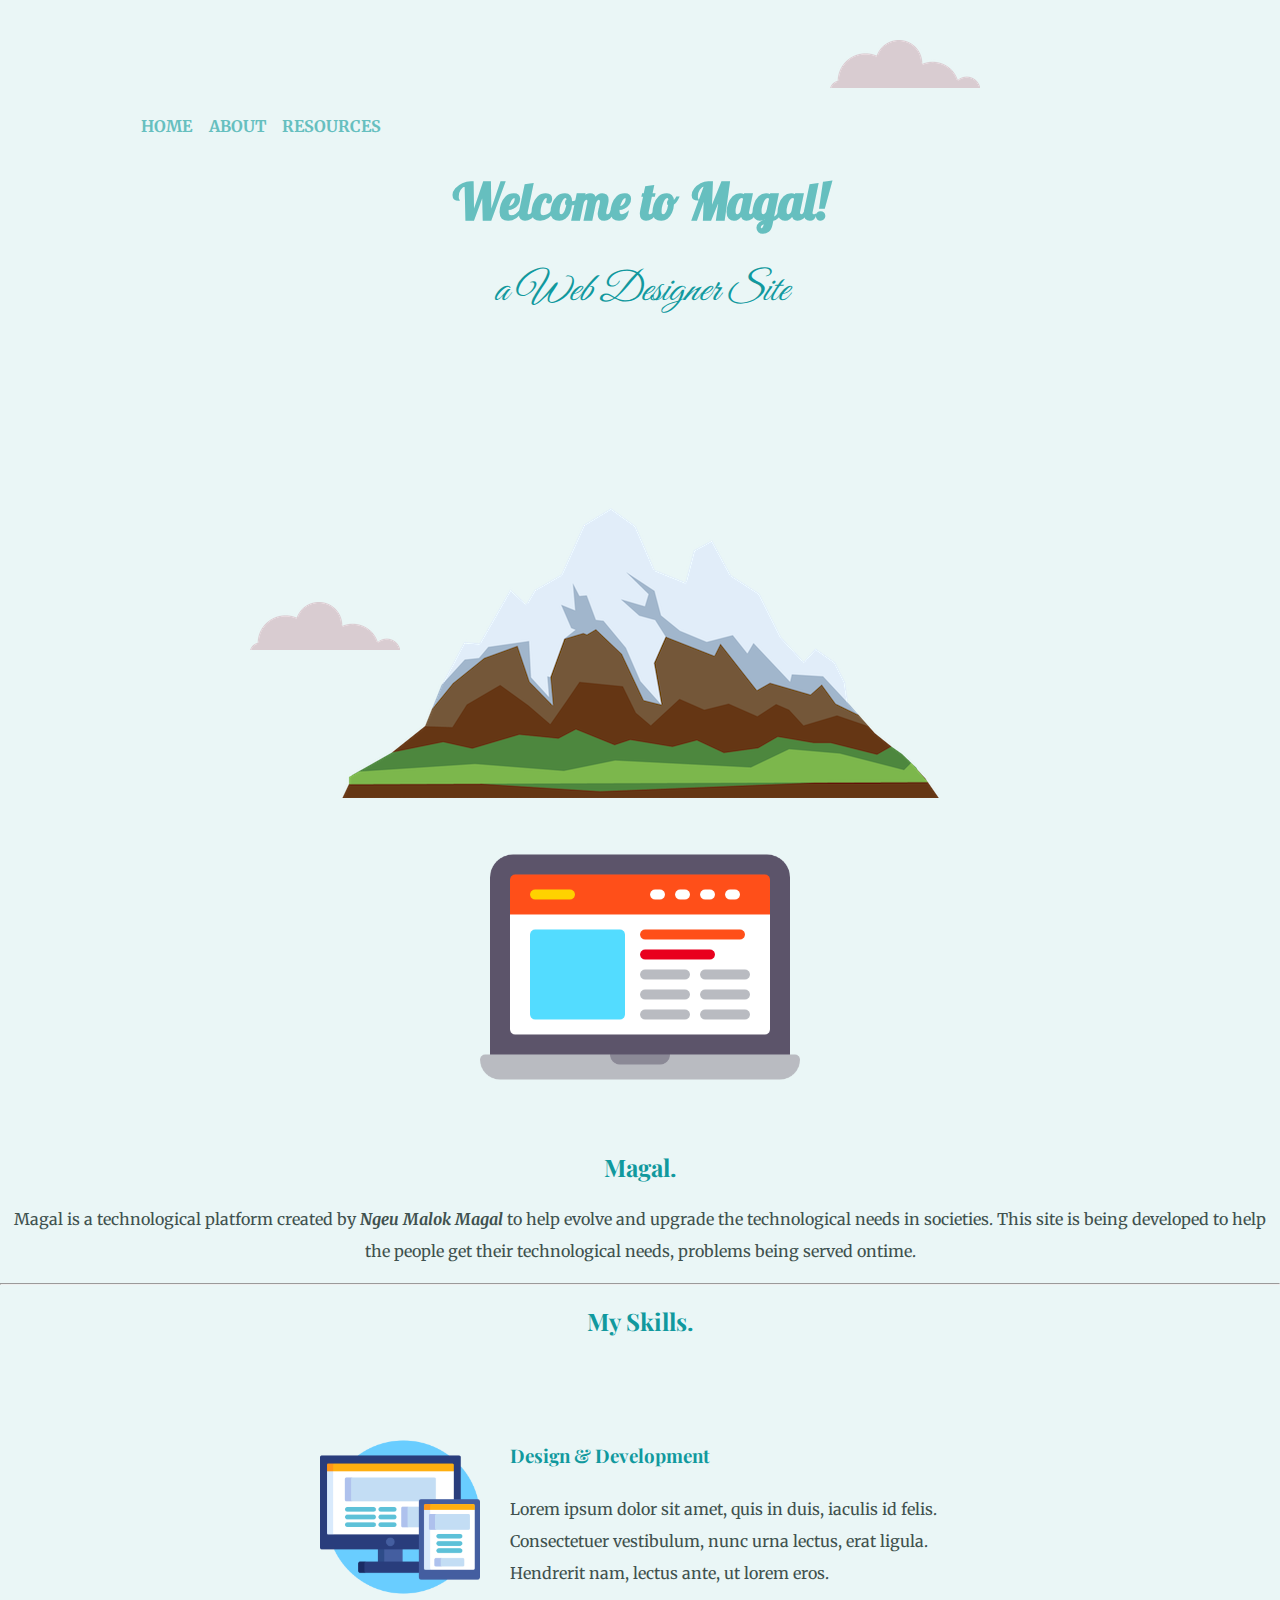
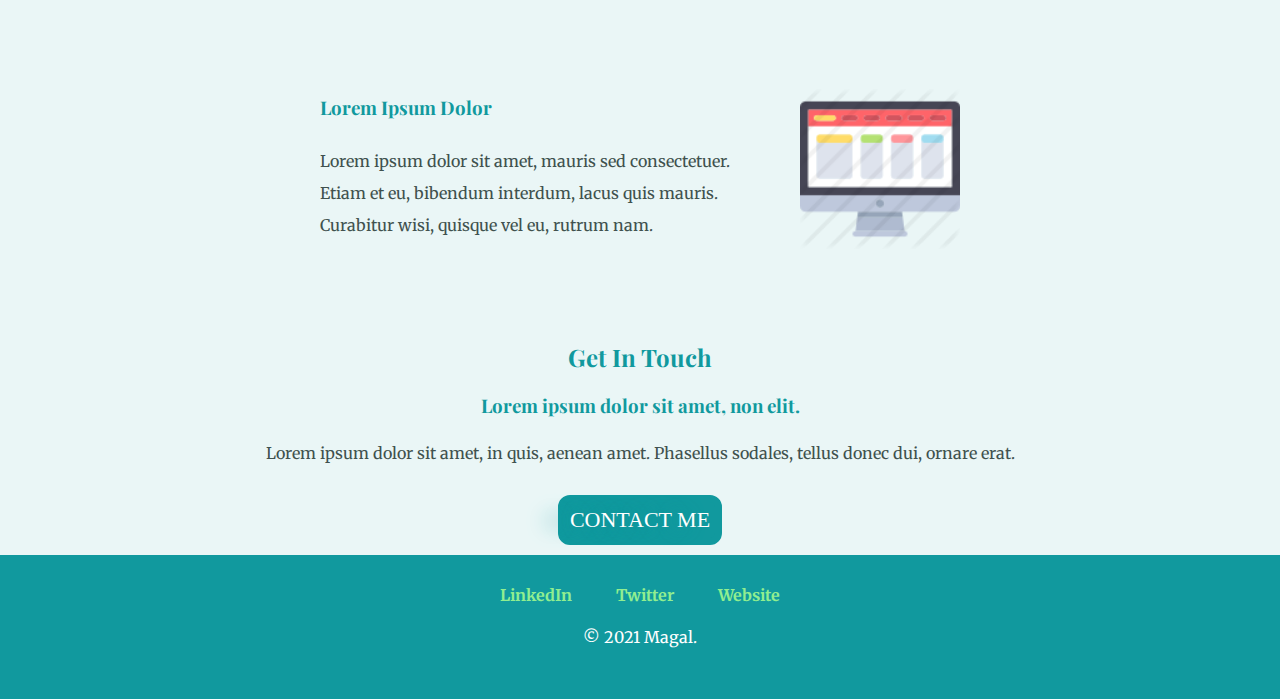
<file: index.html>
<!DOCTYPE html>
<html lang="en" dir="ltr">

<head>
  <meta charset="utf-8">
  <title>Magal Systems</title>
  <link rel="stylesheet" href="CSS/styles.css">
  <link rel="stylesheet" href="About.html">
  <link rel="icon" href="CSS/favicon.ico">
  <link rel="preconnect" href="https://fonts.googleapis.com">
  <link rel="preconnect" href="https://fonts.gstatic.com" crossorigin>
  <link rel="preconnect" href="https://fonts.googleapis.com">
  <link rel="preconnect" href="https://fonts.gstatic.com" crossorigin>
  <link href="https://fonts.googleapis.com/css2?family=Great+Vibes&family=Lobster&family=Merriweather:wght@300&family=Playfair+Display&display=swap" rel="stylesheet">
</head>

<body>

  <div class="top-container">
    <img class="top-cloud" src="CSS/images/cloud.png" alt="cloud-img">
    <div class="menu-nav">
      <ul>
        <li><a href="index.html">Home</a></li>
        <li><a href="About.html">About</a></li>
        <li><a href="#">Resources</a></li>
      </ul>
    </div>
    <h1>Welcome to Magal!</h1>
    <h2><span><em>a Web Designer Site</em></span></h2>
  </div>

  <div class="">
    <img class="bottom-cloud" src="CSS/images/cloud.png" alt="cloud-img">
    <img class="mountain" src="CSS/images/mountain.png" alt="mountain-img">
  </div>

  <div class="middle-container">
    <div class="profile">
      <img class="lap-img" src="CSS/images/laptop.png" alt="">
      <h2>Magal.</h2>
      <p class="intro">Magal is a technological platform created by <b><em>Ngeu Malok Magal</em></b> to help evolve and upgrade the technological needs in societies.
        This site is being developed to help the people get their technological needs, problems being served ontime.</p>
    </div>
    <hr>
    <div class="skills">
      <h2>My Skills.</h2>
      <div class="skill-row">
        <img class="resp-img" src="CSS/images/responsive.png" alt="">
        <h3>Design & Development</h3>
        <p>Lorem ipsum dolor sit amet, quis in duis, iaculis id felis. Consectetuer vestibulum, nunc urna lectus, erat ligula. Hendrerit nam, lectus ante, ut lorem eros.</p>
      </div>
      <div class="skill-row">
        <img class="web-img" src="CSS/images/web-laptop.png" alt="">
        <h3>Lorem Ipsum Dolor</h3>
        <p> Lorem ipsum dolor sit amet, mauris sed consectetuer. Etiam et eu, bibendum interdum, lacus quis mauris. Curabitur wisi, quisque vel eu, rutrum nam.</p>
      </div>
    </div>

    <div class="contact-me">
      <h2>Get In Touch</h2>
      <h3>Lorem ipsum dolor sit amet, non elit.</h3>
      <p class="contact-message">Lorem ipsum dolor sit amet, in quis, aenean amet. Phasellus sodales, tellus donec dui, ornare erat.</p>
      <a href="mailto:ngeumagal11@email.com" class="BUTTON">CONTACT ME</a>
    </div>
    <div class="bottom-container">
      <a class="footer-link" href="https://www.linkedin.com/in/magaljnr">LinkedIn</a>
      <a class="footer-link" href="https://twitter.com/agaldit_m">Twitter</a>
      <a class="footer-link" href="https://www.appbrewery.co/">Website</a>
      <p>© 2021 Magal.</p>
    </div>



</body>

</html>
</file>
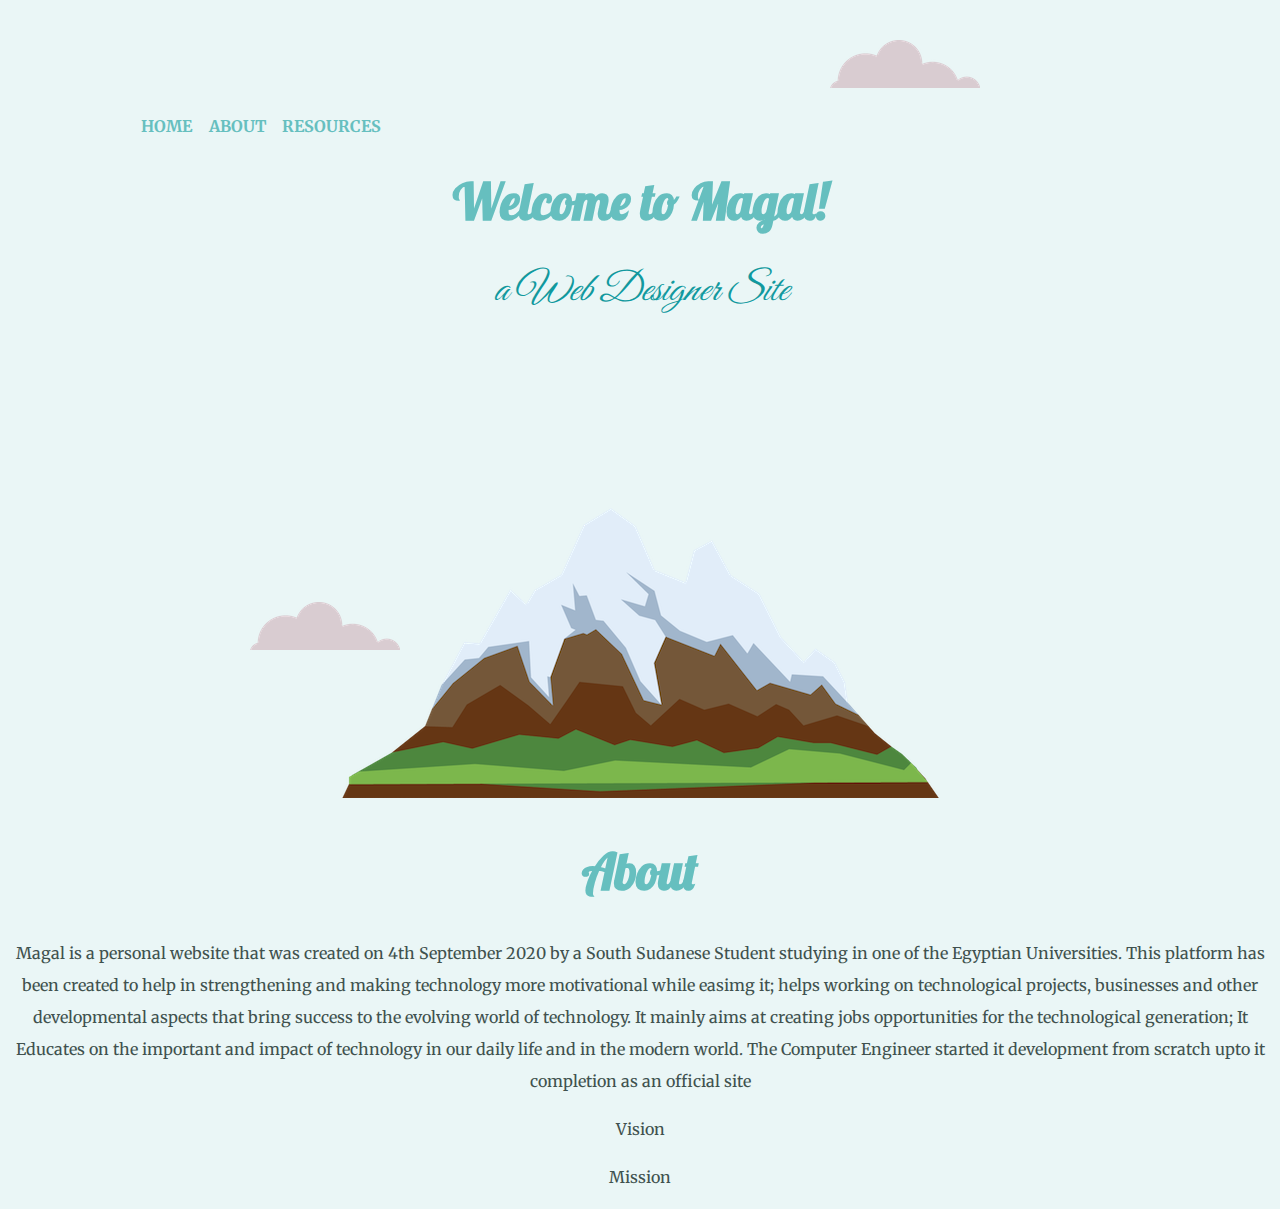
<file: About.html>
<!DOCTYPE html>
<html>

<head>
  <meta charset="utf-8">
  <meta name="viewport" content="width=device-width">
  <title>Magal Systems</title>
  <link rel="stylesheet" href="index.html">
  <link rel="stylesheet" href="CSS/styles.css">
   <link rel="icon" href="CSS/favicon.ico">
  <link rel="preconnect" href="https://fonts.googleapis.com">
  <link rel="preconnect" href="https://fonts.gstatic.com" crossorigin>
  <link rel="preconnect" href="https://fonts.googleapis.com">
  <link rel="preconnect" href="https://fonts.gstatic.com" crossorigin>
  <link href="https://fonts.googleapis.com/css2?family=Great+Vibes&family=Lobster&family=Merriweather:wght@300&family=Playfair+Display&display=swap" rel="stylesheet">
</head>

<body>

  <div class="top-container">
    <img class="top-cloud" src="CSS/images/cloud.png" alt="cloud-img">
    <div class="menu-nav">
      <ul>
        <li><a href="index.html">Home</a></li>
        <li><a href="About.html">About</a></li>
        <li><a href="#">Resources</a></li>
      </ul>
    </div>
    <h1>Welcome to Magal!</h1>
    <h2><span><em>a Web Designer Site</em></span></h2>
  </div>

  <div class="">
    <img class="bottom-cloud" src="CSS/images/cloud.png" alt="cloud-img">
    <img class="mountain" src="CSS/images/mountain.png" alt="mountain-img">
  </div>
    <h1>About</h1>
  <p>Magal is a personal website that was created on 4th September 2020 by a South Sudanese Student studying in one of the Egyptian Universities.
    This platform has been created to help in strengthening and making technology more motivational while easimg it; helps working on technological projects, businesses and other
    developmental aspects that bring success to the evolving world of technology. It mainly aims at creating jobs
    opportunities for the technological generation;
    It Educates on the important and impact of technology in our daily life and in the
      modern world. The Computer Engineer started it development from scratch upto it completion as an official site</p>

  <p>Vision</p>
  <p>Mission</p>



  </ul>
</body>

</html>
</file>
<file: CSS/styles.css>
body {
  background-color: #EAF6F6;
  color: #40514E;
  margin: 0;
  text-align: center;
  font-family: 'Merriweather', serif;
}

h1:hover {
  color: dimgrey;
}

h1 {
  font-size: 3.125rem;
  color: #66BFBF;
  margin-top: 50px auto 0 auto;
  font-family: 'Lobster', cursive;
}

h2:hover {
  color: dimgrey;
}

h2 {
  color: #11999E;
  font-size: 1.5rem;
  font-family: 'Playfair Display', serif;
}

h3 {
  color: #11999E;
  font-family: 'Playfair Display', serif;
}

p {
  line-height: 2;
}

.menu-nav ul {
  font-weight: bold;
  text-transform: uppercase;
  display: flex;
  justify-content: space-between;
  position: relative;
  left: 0;
  padding-right: 800px;
  list-style: none;
}

.menu-nav a {
  position: relative;
  left: 1px;
  color: #66BFBF;
  margin-top: 10px;
  text-decoration: none;
}

.menu-nav a:hover {
  color: grey;
}

.top-container {
  position: relative;
  padding: 100px;
}

.bottom-cloud {
  position: absolute;
  left: 250px;
  bottom: 250px;
}

.bottom-container {
  background-color: #11999E;
  color: white;
  padding: 30px;
  margin: 0;
}

.footer-link {
  text-decoration: none;
  color: lightgreen;
  font-weight: bold;
  margin: 10px 20px;
}

.footer-link:hover {
  color: #EAF6F6;
}

.top-cloud {
  position: absolute;
  right: 300px;
  top: 40px;
}

.mountain {
  padding: 5px;
}

span {
  font-size: 2.5rem;
  font-weight: normal;
  font-family: 'Great Vibes', cursive;
}

.skill-row {
  width: 50%;
  margin: 100px auto 100px auto;
  text-align: left;
  line-height: 2;
}

.lap-img {
  width: 25%;
}

.resp-img {
  width: 25%;
  float: left;
  margin-right: 30px;
}

.web-img {
  width: 25%;
  float: right;
  margin-left: 30px;
}

.BUTTON {
  background: #11999E;
  background-image: -webkit-linear-gradient(top, #11999E, #11999E);
  background-image: -moz-linear-gradient(top, #11999E, #11999E);
  background-image: -ms-linear-gradient(top, #11999E, #11999E);
  background-image: -o-linear-gradient(top, #11999E, #11999E);
  background-image: -webkit-gradient(to bottom, #11999E, #11999E);
  -webkit-border-radius: 12px;
  -moz-border-radius: 12px;
  border-radius: 12px;
  color: #FFFFFF;
  font-family: Times New Roman;
  font-size: 22px;
  font-weight: 100;
  padding: 5px;
  box-shadow-color: ;
  box-shadow-horizontal: 1;
  box-shadow-vertical: 1;
  box-shadow-blur: 15;
  box-shadow-spread: 0;
  text-shadow: -23px 1px 20px #11999E;
  border: solid #11999E 7px;
  text-decoration: none;
  display: inline-block;
  cursor: pointer;
  text-align: center;
  margin: 10px;
}

.BUTTON:hover {
  border: solid #337FED 1px;
  background: #1E62D0;
  background-image: -webkit-linear-gradient(top, #1E62D0, #3D94F6);
  background-image: -moz-linear-gradient(top, #1E62D0, #3D94F6);
  background-image: -ms-linear-gradient(top, #1E62D0, #3D94F6);
  background-image: -o-linear-gradient(top, #1E62D0, #3D94F6);
  background-image: -webkit-gradient(to bottom, #1E62D0, #3D94F6);
  -webkit-border-radius: 20px;
  -moz-border-radius: 20px;
  border-radius: 20px;
  text-decoration: none;
}
</file>
